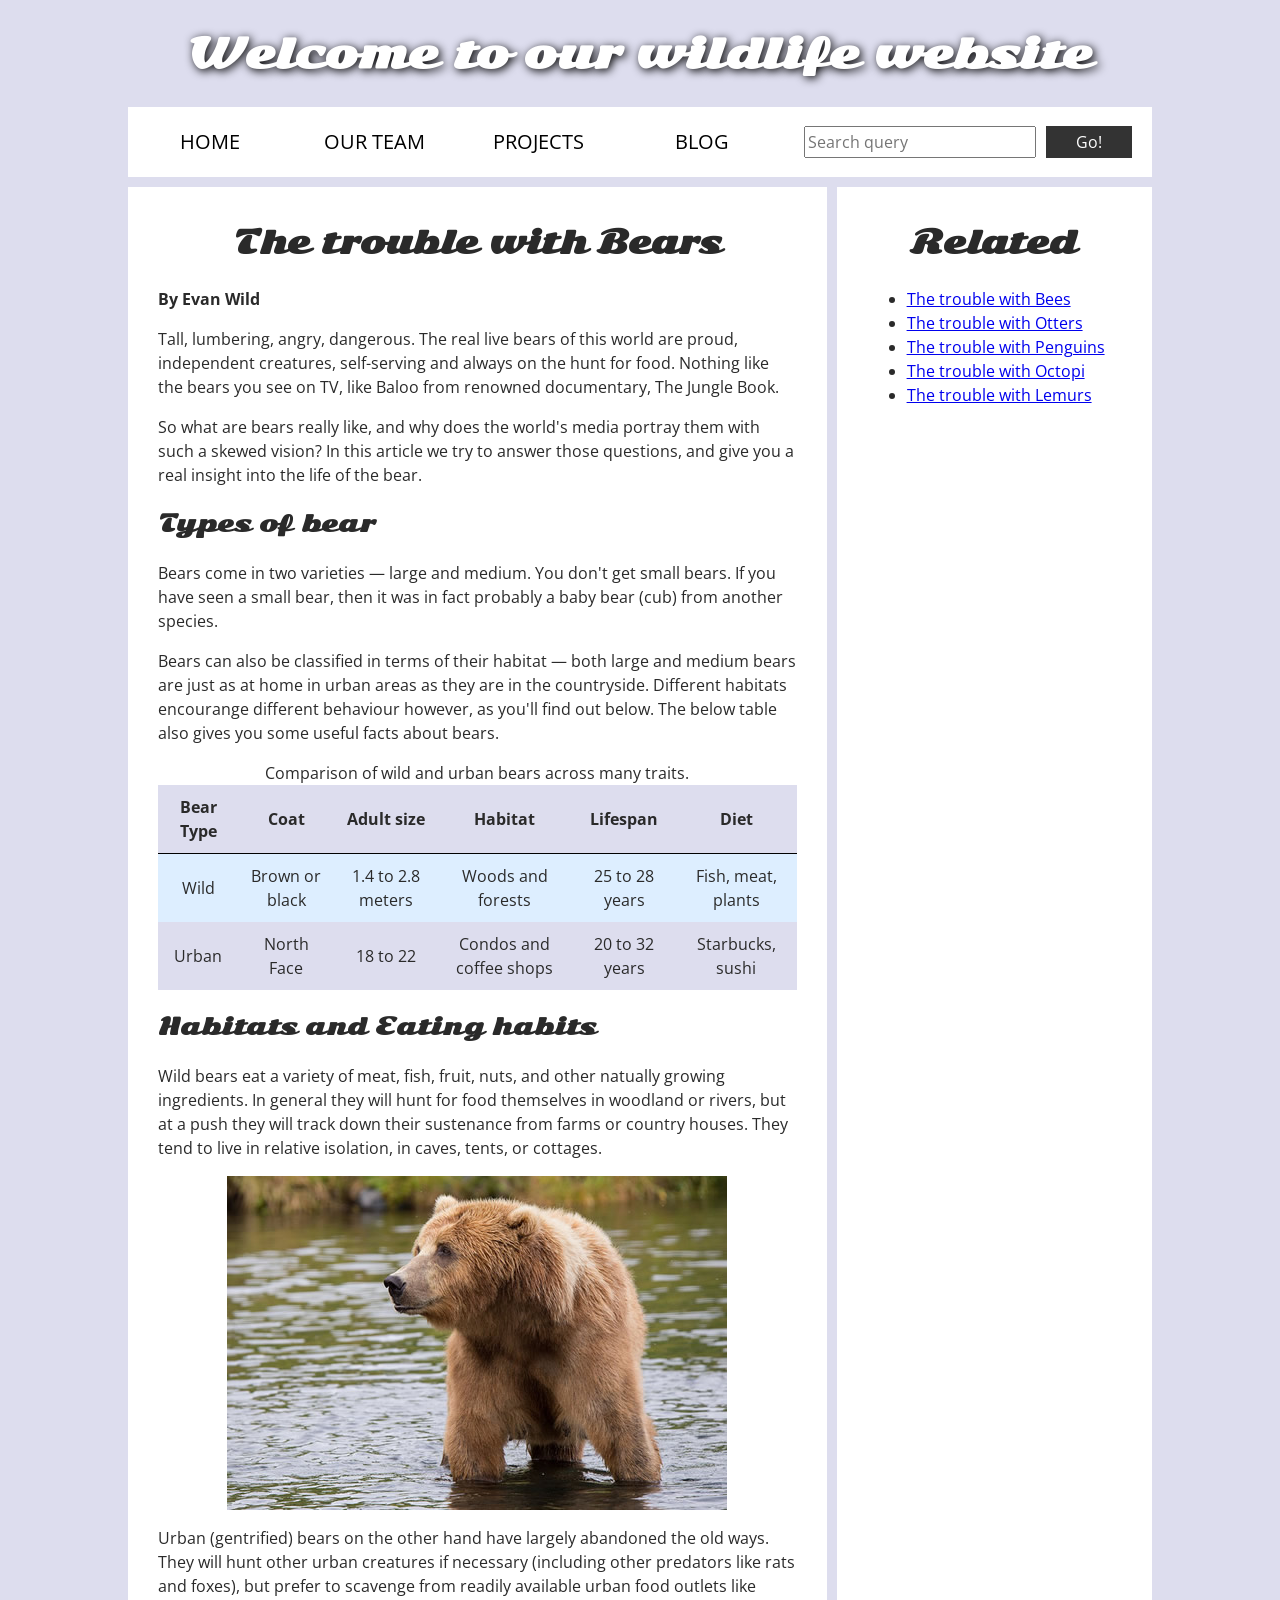
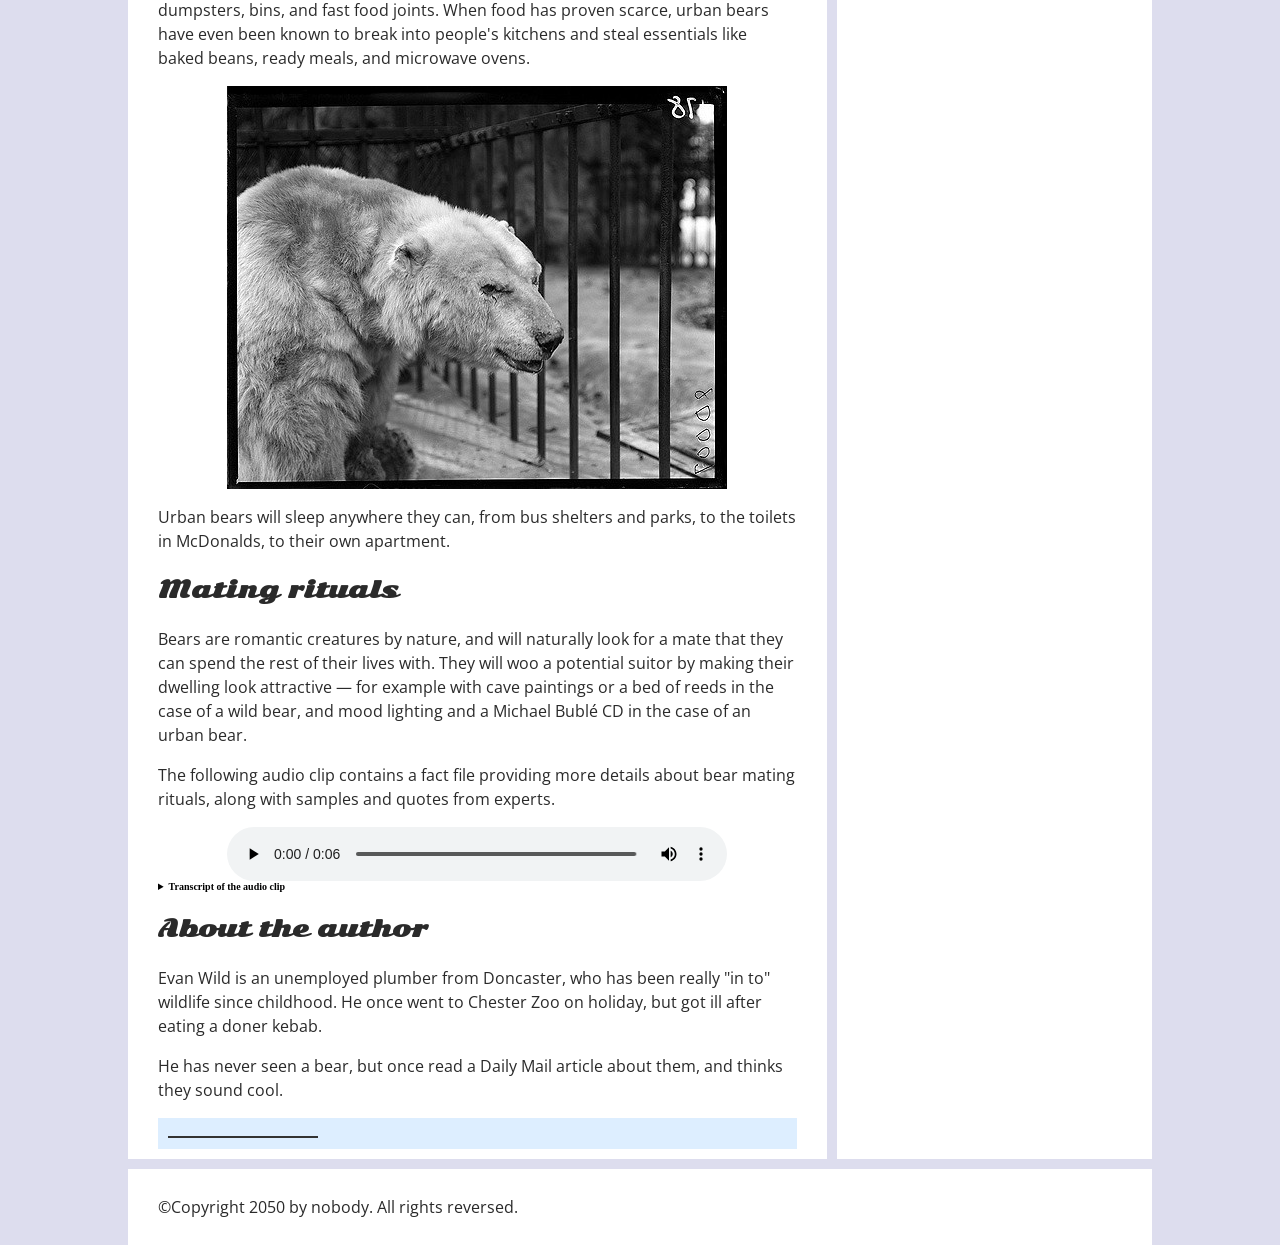
<file: lab5/index.html>
<!DOCTYPE html>
  <html lang="en">
    <head>
      <meta charset="utf-8">

      <!--
	      Name: Shiraz Khan
	      File: index.html
	      Date: April 11 2025
	      Description: Improving the accessibility of this website
	  -->
  
      <title>Accessibility assessment</title>
      <link href="https://fonts.googleapis.com/css?family=Open+Sans+Condensed:300%7CSonsie+One" rel="stylesheet" type="text/css">
      <link rel="stylesheet" href="style.css">
  
      <!-- the below three lines are a fix to get HTML5 semantic elements working in old versions of Internet Explorer-->
      <!--[if lt IE 9]>
        <script src="http://html5shiv.googlecode.com/svn/trunk/html5.js"></script>
      <![endif]-->
    </head>
  
    <body>
      <div class="header">
        <h1>Welcome to our wildlife website</h1>
      </div>
  
      <div class="nav">
        <ul>
          <li><a href="#">Home</a></li>
          <li><a href="#">Our team</a></li>
          <li><a href="#">Projects</a></li>
          <li><a href="#">Blog</a></li>
        </ul>
  
        <form class="search">
          <label for = "search" class = "sr-only"> Search the site</label>
          <label for="search" class="sr-only">Search the site</label>
          <input type="search" id="search" name="q" placeholder="Search query">        
          <input type="submit" value="Go!">
        </form>
      </div>
  
      <main>
        <article>
          <h2>The trouble with Bears</h2>
          
          <p><strong>By Evan Wild</strong></p>
          <p>Tall, lumbering, angry, dangerous. The real live bears of this world are proud, independent creatures, self-serving and always on the hunt for food. Nothing like the bears you see on TV, like Baloo from renowned documentary, The Jungle Book.</p>
          <p>So what are bears really like, and why does the world's media portray them with such a skewed vision? In this article we try to answer those questions, and give you a real insight into the life of the bear.</p>
          <h3>Types of bear</h3>
          <p>Bears come in two varieties — large and medium. You don't get small bears. If you have seen a small bear, then it was in fact probably a baby bear (cub) from another species.</p>
          <p>Bears can also be classified in terms of their habitat — both large and medium bears are just as at home in urban areas as they are in the countryside. Different habitats encourange different behaviour however, as you'll find out below. The below table also gives you some useful facts about bears.</p>
          <table>
            <caption>Comparison of wild and urban bears across many traits.</caption>
            <thead>
              <tr>
                <th scope="col">Bear Type</th>
                <th scope="col">Coat</th>
                <th scope="col">Adult size</th>
                <th scope="col">Habitat</th>
                <th scope="col">Lifespan</th>
                <th scope="col">Diet</th>
              </tr>
            </thead>
            
            <tbody>
              <tr>
                <td>Wild</td>
                <td>Brown or black</td>
                <td>1.4 to 2.8 meters</td>
                <td>Woods and forests</td>
                <td>25 to 28 years</td>
                <td>Fish, meat, plants</td>
              </tr>
              <tr>
                <td>Urban</td>
                <td>North Face</td>
                <td>18 to 22</td>
                <td>Condos and coffee shops</td>
                <td>20 to 32 years</td>
                <td>Starbucks, sushi</td>
              </tr>
            </tbody>
          </table>
  
          <h3>Habitats and Eating habits</h3>
  
          <p>Wild bears eat a variety of meat, fish, fruit, nuts, and other natually growing ingredients. In general they will hunt for food themselves in woodland or rivers, but at a push they will track down their sustenance from farms or country houses. They tend to live in relative isolation, in caves, tents, or cottages.</p>
  
          <img src="media/wild-bear.jpg" alt = "Bear in water">
      
          <p>Urban (gentrified) bears on the other hand have largely abandoned the old ways. They will hunt other urban creatures if necessary (including other predators like rats and foxes), but prefer to scavenge from readily available urban food outlets like dumpsters, bins, and fast food joints. When food has proven scarce, urban bears have even been known to break into people's kitchens and steal essentials like baked beans, ready meals, and microwave ovens.</p>
  
          <img src="media/urban-bear.jpg" alt = "black and white picture of bear">
  
          <p>Urban bears will sleep anywhere they can, from bus shelters and parks, to the toilets in McDonalds, to their own apartment.</p>
  
          <h3>Mating rituals</h3>
  
          <p>Bears are romantic creatures by nature, and will naturally look for a mate that they can spend the rest of their lives with. They will woo a potential suitor by making their dwelling look attractive — for example with cave paintings or a bed of reeds in the case of a wild bear, and mood lighting and a Michael Bublé CD in the case of an urban bear.</p>
  
          <p>The following audio clip contains a fact file providing more details about bear mating rituals, along with samples and quotes from experts.</p>
  
          <audio controls>
            <source src="media/bear.mp3" type="audio/mp3">
            <source src="media/bear.ogg" type="audio/ogg">
            <p>It looks like your browser doesn't support HTML5 audio players.</p>
            <a href="media/bear.mp3" download>Download the audio file</a>
          </audio>
          <details>
            <summary><strong>Transcript of the audio clip</strong></summary>
            <p>This isn't really an audio fact file about bears, but it is an audio file that you can transcribe.</p>
          </details>
          <aside>
  
            <h3>About the author</h3>
  
            <p>Evan Wild is an unemployed plumber from Doncaster, who has been really "in to" wildlife since childhood. He once went to Chester Zoo on holiday, but got ill after eating a doner kebab.</p>
  
            <p>He has never seen a bear, but once read a Daily Mail article about them, and thinks they sound cool.</p>
  
          </aside>
          <section class="comments">
            <button class="show-hide" aria-expanded="false" aria-controls="comment-wrapper">
            </button>
            <div class="comment-wrapper" id="comment-wrapper">
  
  
              <h2>Add comment</h2>
  
              <form class="comment-form">
                <div class="flex-pair">
                  <label for = "name">Your name:</label>
                  <input type="text" name="name" id="name" placeholder="Enter your name">
                </div>
                <div class="flex-pair">
                  <label for = "comment">comment:</label> 
                  <input type="text" name="comment" id="comment" placeholder="Enter your comment">
                </div>
                <div>
                  <input type="submit" value="Submit comment">
                </div>
              </form>
  
              <h2>Comments</h2>
  
              <ul class="comment-container">
  
                <li>
  
                  <p>Bob Fossil</p>
  
                  <p>Oh I am so glad you taught me all about the big brown angry guys in the woods. With their sniffing little noses and their bad attitudes, they can sure be a menace — I was thinking of putting them all in a truck and driving them outta here. I run a zoo, you know.</p>
  
                </li>
  
              </ul>
  
            </div>
          </section>
        </article>
  
        <div class="secondary">
          <h2>Related</h2>
  
          <ul>
            <li><a href="#">The trouble with Bees</a></li>
            <li><a href="#">The trouble with Otters</a></li>
            <li><a href="#">The trouble with Penguins</a></li>
            <li><a href="#">The trouble with Octopi</a></li>
            <li><a href="#">The trouble with Lemurs</a></li>
          </ul>
        </div>
      </main>
  
      <footer>
        <p>©Copyright 2050 by nobody. All rights reversed.</p>
      </footer>
  
      <script src="main.js"></script>
  
    </body>
  </html>
</file>
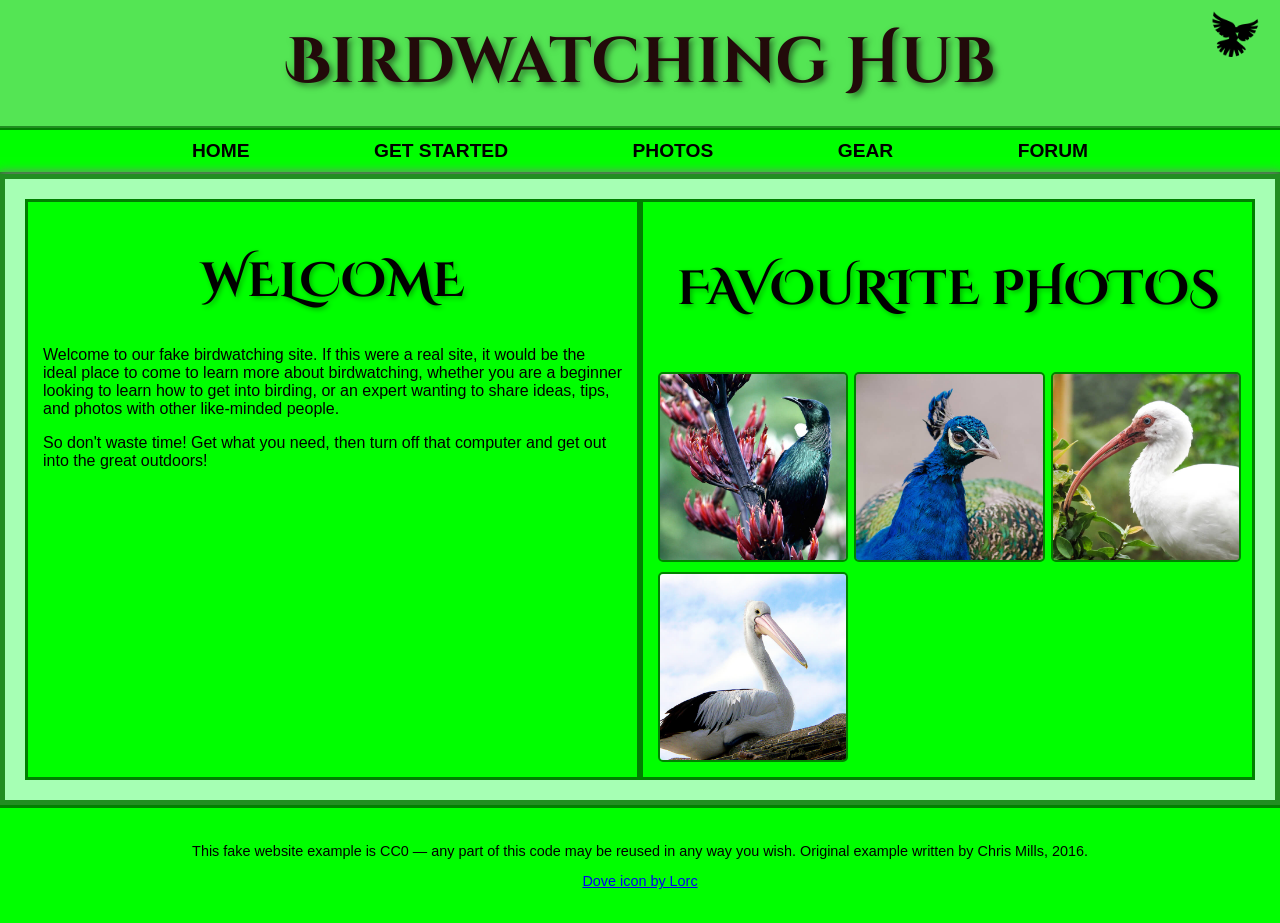
<file: lab1/part2/index.html>
<!DOCTYPE html>
<html lang="en">
<head>
    <meta charset="UTF-8">
    <meta name="viewport" content="width=device-width, initial-scale=1.0">
    <title>Birdwatching</title>
    <link rel="stylesheet" href="styles.css">
    <link href="https://fonts.googleapis.com/css2?family=Cinzel+Decorative:wght@400;700&display=swap" rel="stylesheet">
</head>
<body>
    <!-- Header -->
    <header>
        <h1>Birdwatching Hub</h1>   
        <img src="images/dove.png" alt="Bird Icon" class="bird-icon">
    </header>

    <!-- Navigation -->
    <nav>
        <ul>
            <li><a href="#home">HOME</a></li>
            <li><a href="#get-started">GET STARTED</a></li>
            <li><a href="#photos">PHOTOS</a></li>
            <li><a href="#gear">GEAR</a></li>
            <li><a href="#forum">FORUM</a></li>
        </ul>
    </nav>

    <!-- Main Container -->
    <div class="container">
        <!-- Welcome Section -->
        <div class="welcome-section" id="welcome">
            <h1>WELCOME</h1>
            <p>Welcome to our fake birdwatching site. If this were a real site, it would be the ideal place to come to learn more about birdwatching, whether you are a beginner looking to learn how to get into birding, or an expert wanting to share ideas, tips, and photos with other like-minded people.</p>
            <p>So don't waste time! Get what you need, then turn off that computer and get out into the great outdoors!</p>
        </div>

        <!-- Photos Section -->
        <div class="photos-section" id="photos">
            <h2>FAVOURITE PHOTOS</h2>
            <div class="photos">
                <img src="images/bird1.jpg" alt="Bird 1">
                <img src="images/bird2.jpg" alt="Bird 2">
                <img src="images/bird3.jpg" alt="Bird 3">
                <img src="images/bird4.jpg" alt="Bird 4">
            </div>
        </div>
    </div>

    <!-- Footer -->
    <footer>
        <p>This fake website example is CC0 — any part of this code may be reused in any way you wish. Original example written by Chris Mills, 2016.</p>
        <p><a href="https://www.example.com">Dove icon by Lorc</a></p>
    </footer>
</body>
</html>
</file>
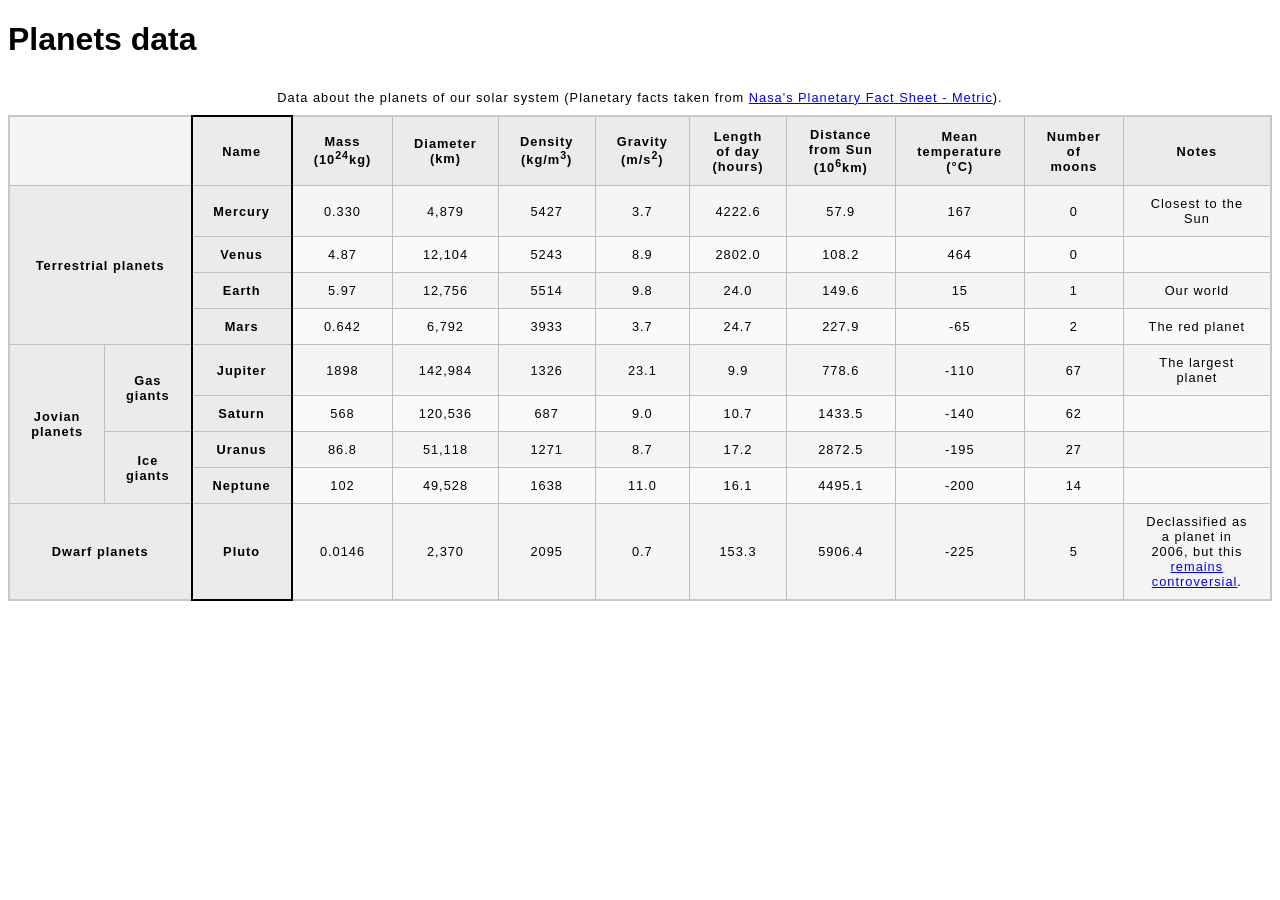
<file: lab2/part2/index.html>
<!DOCTYPE html>
<html lang="en-US">
  <head>
    <meta charset="utf-8">
    <!--
            Name: Shiraz Khan
            File: index.html
            Date: 06 February 2025
            Description: provide you with some data on the planets in our solar system. 
            job is to structure it into an accessible HTML table.

        -->
    <meta name="viewport" content="width=device-width">
    <title>Planets Data</title>
    <link href="table.css" rel="stylesheet" type="text/css">
  </head>
  <body>
    <h1>Planets data</h1>

    <table>
      <caption>Data about the planets of our solar system (Planetary facts taken from 
        <a href="https://nssdc.gsfc.nasa.gov/planetary/factsheet/">Nasa's Planetary Fact Sheet - Metric</a>).
      </caption>
      
      <colgroup>
        <col span="2">
        <col style="border: 2px solid black">
        <col span="9">
      </colgroup>

      <thead>
        <tr>
          <td colspan="2"></td>
          <th scope="col">Name</th>
          <th scope="col">Mass (10<sup>24</sup>kg)</th>
          <th scope="col">Diameter (km)</th>
          <th scope="col">Density (kg/m<sup>3</sup>)</th>
          <th scope="col">Gravity (m/s<sup>2</sup>)</th>
          <th scope="col">Length of day (hours)</th>
          <th scope="col">Distance from Sun (10<sup>6</sup>km)</th>
          <th scope="col">Mean temperature (°C)</th>
          <th scope="col">Number of moons</th>
          <th scope="col">Notes</th>
        </tr>
      </thead>

      <tbody>
        <tr>
          <th rowspan="4" colspan="2" scope="rowgroup">Terrestrial planets</th>
          <th scope="row">Mercury</th>
          <td>0.330</td>
          <td>4,879</td>
          <td>5427</td>
          <td>3.7</td>
          <td>4222.6</td>
          <td>57.9</td>
          <td>167</td>
          <td>0</td>
          <td>Closest to the Sun</td>
        </tr>
        <tr>
          <th scope="row">Venus</th>
          <td>4.87</td>
          <td>12,104</td>
          <td>5243</td>
          <td>8.9</td>
          <td>2802.0</td>
          <td>108.2</td>
          <td>464</td>
          <td>0</td>
          <td></td>
        </tr>
        <tr>
          <th scope="row">Earth</th>
          <td>5.97</td>
          <td>12,756</td>
          <td>5514</td>
          <td>9.8</td>
          <td>24.0</td>
          <td>149.6</td>
          <td>15</td>
          <td>1</td>
          <td>Our world</td>
        </tr>
        <tr>
          <th scope="row">Mars</th>
          <td>0.642</td>
          <td>6,792</td>
          <td>3933</td>
          <td>3.7</td>
          <td>24.7</td>
          <td>227.9</td>
          <td>-65</td>
          <td>2</td>
          <td>The red planet</td>
        </tr>
        <tr>
          <th rowspan="4" scope="rowgroup">Jovian planets</th>
          <th rowspan="2" scope="rowgroup">Gas giants</th>
          <th scope="row">Jupiter</th>
          <td>1898</td>
          <td>142,984</td>
          <td>1326</td>
          <td>23.1</td>
          <td>9.9</td>
          <td>778.6</td>
          <td>-110</td>
          <td>67</td>
          <td>The largest planet</td>
        </tr>
        <tr>
          <th scope="row">Saturn</th>
          <td>568</td>
          <td>120,536</td>
          <td>687</td>
          <td>9.0</td>
          <td>10.7</td>
          <td>1433.5</td>
          <td>-140</td>
          <td>62</td>
          <td></td>
        </tr>
        <tr>
          <th rowspan="2" scope="rowgroup">Ice giants</th>
          <th scope="row">Uranus</th>
          <td>86.8</td>
          <td>51,118</td>
          <td>1271</td>
          <td>8.7</td>
          <td>17.2</td>
          <td>2872.5</td>
          <td>-195</td>
          <td>27</td>
          <td></td>
        </tr>
        <tr>
          <th scope="row">Neptune</th>
          <td>102</td>
          <td>49,528</td>
          <td>1638</td>
          <td>11.0</td>
          <td>16.1</td>
          <td>4495.1</td>
          <td>-200</td>
          <td>14</td>
          <td></td>
        </tr>
        <tr>
          <th colspan="2" scope="row">Dwarf planets</th>
          <th scope="row">Pluto</th>
          <td>0.0146</td>
          <td>2,370</td>
          <td>2095</td>
          <td>0.7</td>
          <td>153.3</td>
          <td>5906.4</td>
          <td>-225</td>
          <td>5</td>
          <td>Declassified as a planet in 2006, but this <a href="https://www.usatoday.com/story/tech/2014/10/02/pluto-planet-solar-system/16578959/">remains controversial</a>.</td>
        </tr>
      </tbody>
    </table>

  </body>
</html>
</file>
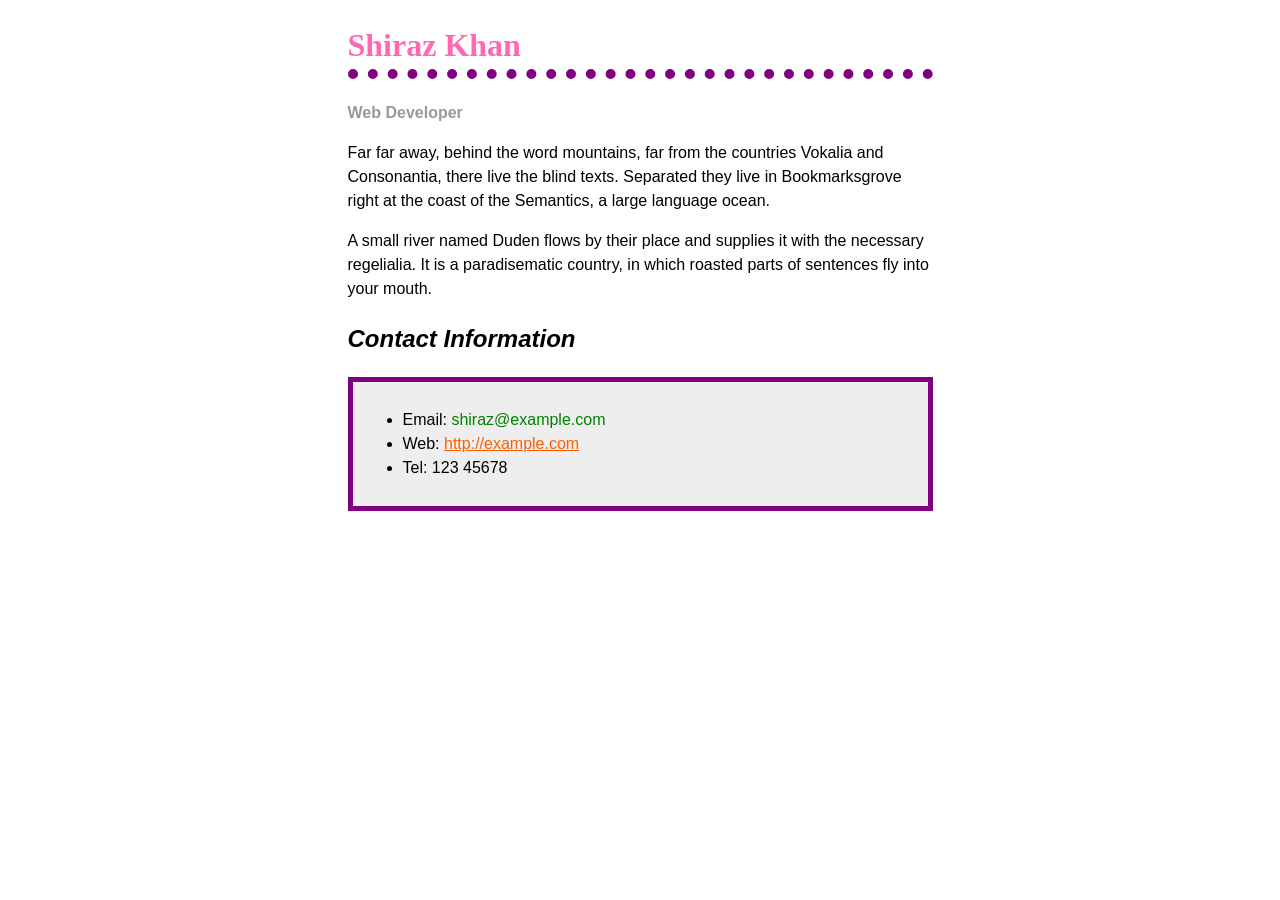
<file: lab3/part1/index.html>
<!DOCTYPE html>
<html lang="en">
<head>
    <meta charset="UTF-8">
    <!--

         Name: Shiraz Khan

         File: index.html

         Date: 20 February 2025

         Description: Style a simple bio page, testing you on some of the skills you learned in the 
         last couple of lessons

    -->
    <title>Shiraz Khan - Web Developer</title>
    <link rel="stylesheet" type="text/css" href="styles.css">

</head>
<body>

    <h1>Shiraz Khan</h1>
    <div class="job-title">Web Developer</div>

    <p>
        Far far away, behind the word mountains, far from the countries Vokalia and
        Consonantia, there live the blind texts. Separated they live in Bookmarksgrove
        right at the coast of the Semantics, a large language ocean.
    </p>

    <p>
        A small river named Duden flows by their place and supplies it with the
        necessary regelialia. It is a paradisematic country, in which roasted parts of
        sentences fly into your mouth.
    </p>

    <h2><i>Contact Information</i></h2>
    <div class="contact-info">
    <ul>
        <li>Email: <a href="mailto:shiraz@example.com">shiraz@example.com</a></li>
        <li>Web: <a href="http://example.com">http://example.com</a></li>
        <li>Tel: 123 45678</li>
    </ul>
    </div>

</body>
</html>
</file>
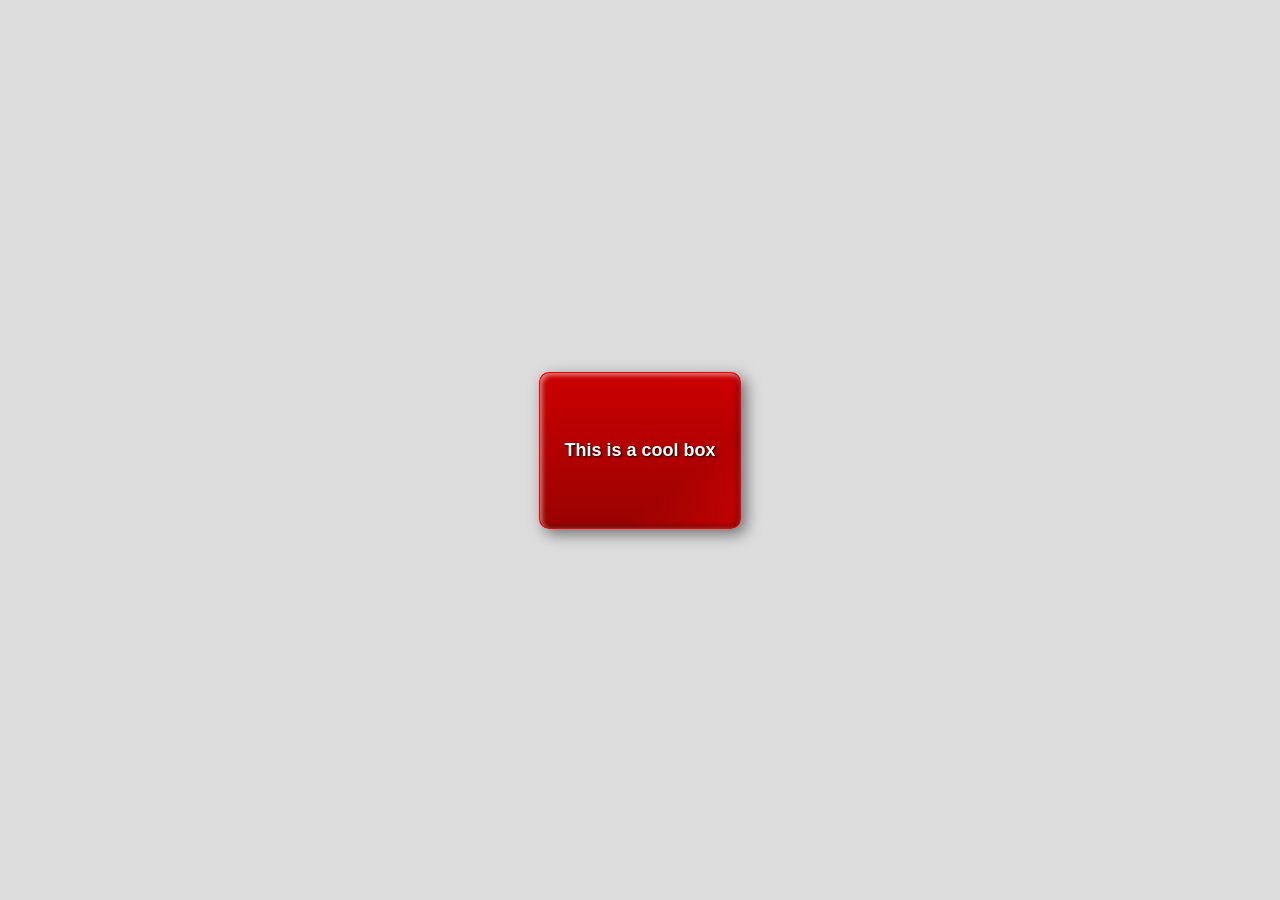
<file: lab3/part2/index.html>
<!DOCTYPE html>
<html lang="en">
<head>
    <meta charset="UTF-8">
    <!--

         Name: Shiraz Khan

         File: index.html

         Date: 20 February 2025

         Description: Creating cool-looking boxes by trying to create an eye-catching box.

    -->
    <meta name="viewport" content="width=device-width, initial-scale=1.0">
    <title>Cool Box</title>
    <link rel="stylesheet" type="text/css" href="styles.css">

</head>
<body>
    <div class="cool-box">This is a cool box</div>
</body>
</html>
</file>
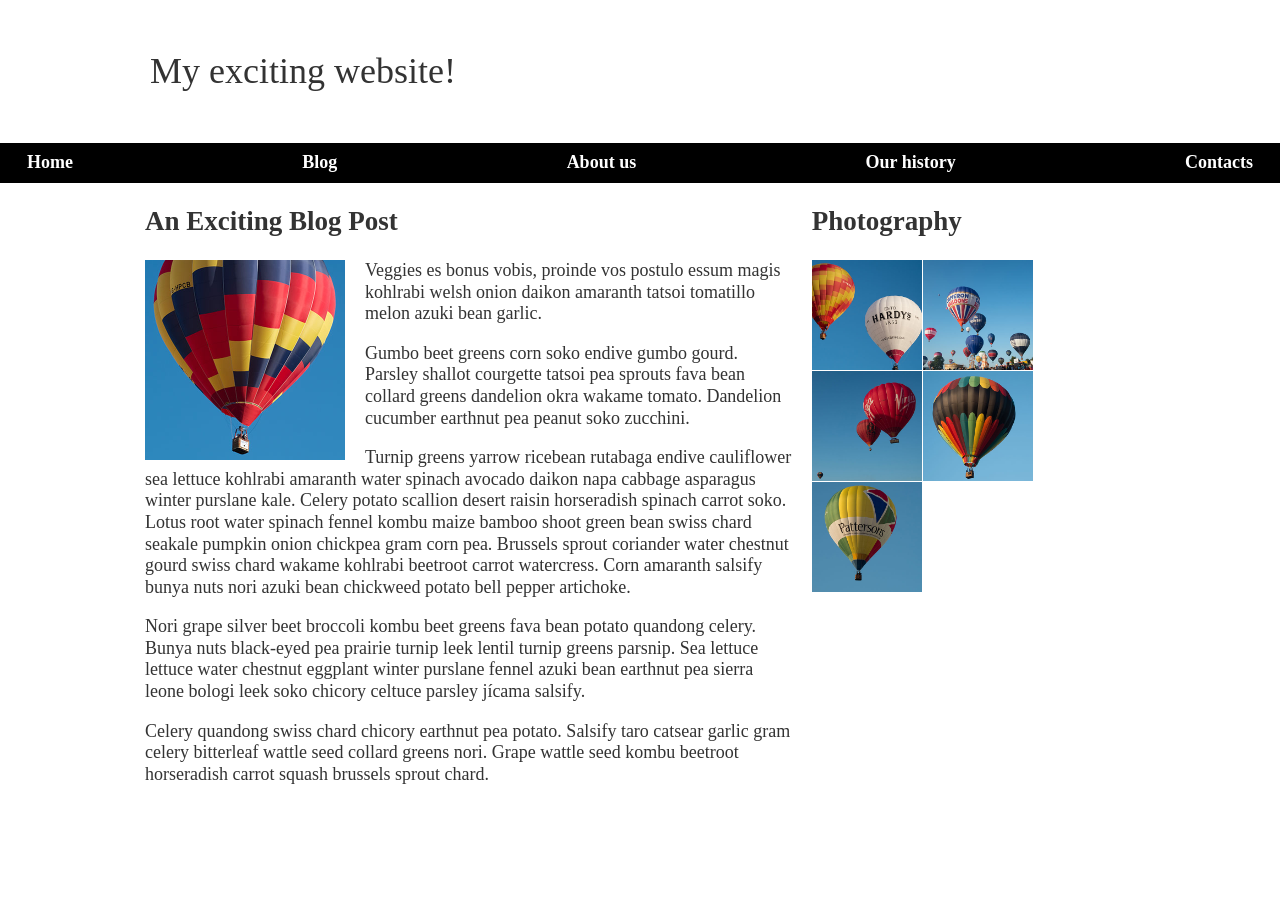
<file: lab3/part4/index.html>
<!DOCTYPE html>
<html lang="en-US">
  <head>
    <meta charset="utf-8">
    <!--

         Name: Shiraz Khan

         File: index.html

         Date: 20 February 2025

         Description: Developing a simple webpage layout using a variety of techniques.

    -->
    <meta name="viewport" content="width=device-width, initial-scale=1">
    <title>Layout Task</title>
    <link href="styles.css" rel="stylesheet" type="text/css">
  </head>

<body>

  <div class="logo">
    My exciting website!
  </div>

  <nav>
    <ul>
      <li>
        <a href="">Home</a>
      </li>
      <li>
        <a href="">Blog</a>
      </li>
      <li>
        <a href="">About us</a>
      </li>
      <li>
        <a href="">Our history</a>
      </li>
      <li>
        <a href="">Contacts</a>
      </li>
    </ul>
  </nav>

  <main class="grid">
    <article>
    <div class="content-container">
      <h1>
        An Exciting Blog Post
      </h1>
      <img src="images/balloon-sq6.jpg" alt="placeholder" class="feature">
      <p>Veggies es bonus vobis, proinde vos postulo essum magis kohlrabi welsh onion daikon amaranth tatsoi tomatillo melon
        azuki bean garlic.</p>

      <p>Gumbo beet greens corn soko endive gumbo gourd. Parsley shallot courgette tatsoi pea sprouts fava bean collard greens
        dandelion okra wakame tomato. Dandelion cucumber earthnut pea peanut soko zucchini.</p>

      <p>Turnip greens yarrow ricebean rutabaga endive cauliflower sea lettuce kohlrabi amaranth water spinach avocado daikon
        napa cabbage asparagus winter purslane kale. Celery potato scallion desert raisin horseradish spinach carrot soko.
        Lotus root water spinach fennel kombu maize bamboo shoot green bean swiss chard seakale pumpkin onion chickpea gram
        corn pea. Brussels sprout coriander water chestnut gourd swiss chard wakame kohlrabi beetroot carrot watercress.
        Corn amaranth salsify bunya nuts nori azuki bean chickweed potato bell pepper artichoke.</p>

      <p>Nori grape silver beet broccoli kombu beet greens fava bean potato quandong celery. Bunya nuts black-eyed pea prairie
        turnip leek lentil turnip greens parsnip. Sea lettuce lettuce water chestnut eggplant winter purslane fennel azuki
        bean earthnut pea sierra leone bologi leek soko chicory celtuce parsley jícama salsify.</p>

      <p>Celery quandong swiss chard chicory earthnut pea potato. Salsify taro catsear garlic gram celery bitterleaf wattle
        seed collard greens nori. Grape wattle seed kombu beetroot horseradish carrot squash brussels sprout chard.</p>
    </div>
    </article>

    <aside>
    <div class="photos-section">
      <h2>
        Photography
      </h2>
      <ul class="photos">
        <li>
          <img src="images/balloon-sq1.jpg" alt="placeholder">
        </li>
        <li>
          <img src="images/balloon-sq2.jpg" alt="placeholder">
        </li>
        <li>
          <img src="images/balloon-sq3.jpg" alt="placeholder">
        </li>
        <li>
          <img src="images/balloon-sq4.jpg" alt="placeholder">
        </li>
        <li>
          <img src="images/balloon-sq5.jpg" alt="placeholder">
        </li>
      </ul>
    </div>

    </aside>
  </main>

</body>

</html>
</file>
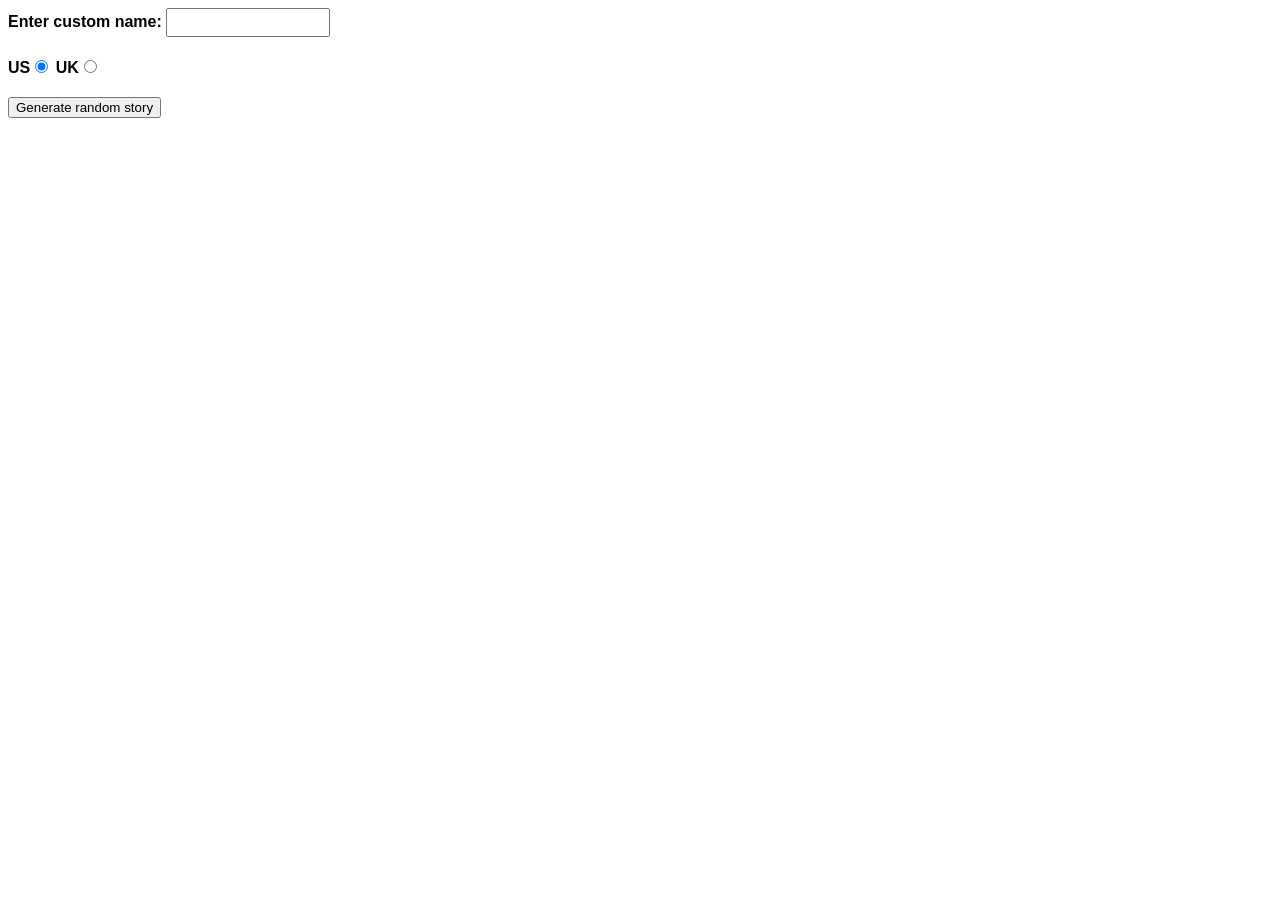
<file: lab4/Part1/index.html>
<!DOCTYPE html>
<html lang="en-US">
  <head>
    <meta charset="utf-8" />

    <!--

         Name: Shiraz Khan

         File: index.html

         Date: 20 February 2025

         Description: Program will generate a random story with a click

    -->

    <meta name="viewport" content="width=device-width" />

    <title>Silly story generator</title>

    <style>
      body {
        font-family: helvetica, sans-serif;
        width: 350px;
      }

      label {
        font-weight: bold;
      }

      div {
        padding-bottom: 20px;
      }

      input[type="text"] {
        padding: 5px;
        width: 150px;
      }

      p {
        background: #ffc125;
        color: #5e2612;
        padding: 10px;
        visibility: hidden;
      }
    </style>
  </head>

  <body>
    <div>
      <label for="customname">Enter custom name:</label>
      <input id="customname" type="text" placeholder="" />
    </div>
    <div>
      <label for="us">US</label
      ><input id="us" type="radio" name="ukus" value="us" checked />
      <label for="uk">UK</label
      ><input id="uk" type="radio" name="ukus" value="uk" />
    </div>
    <div>
      <button class="randomize">Generate random story</button>
    </div>
    <!-- Thanks a lot to Willy Aguirre for his help with the code for this assessment -->
    <p class="story"></p>
    <script src="main.js"></script>

  </body>
</html>
</file>
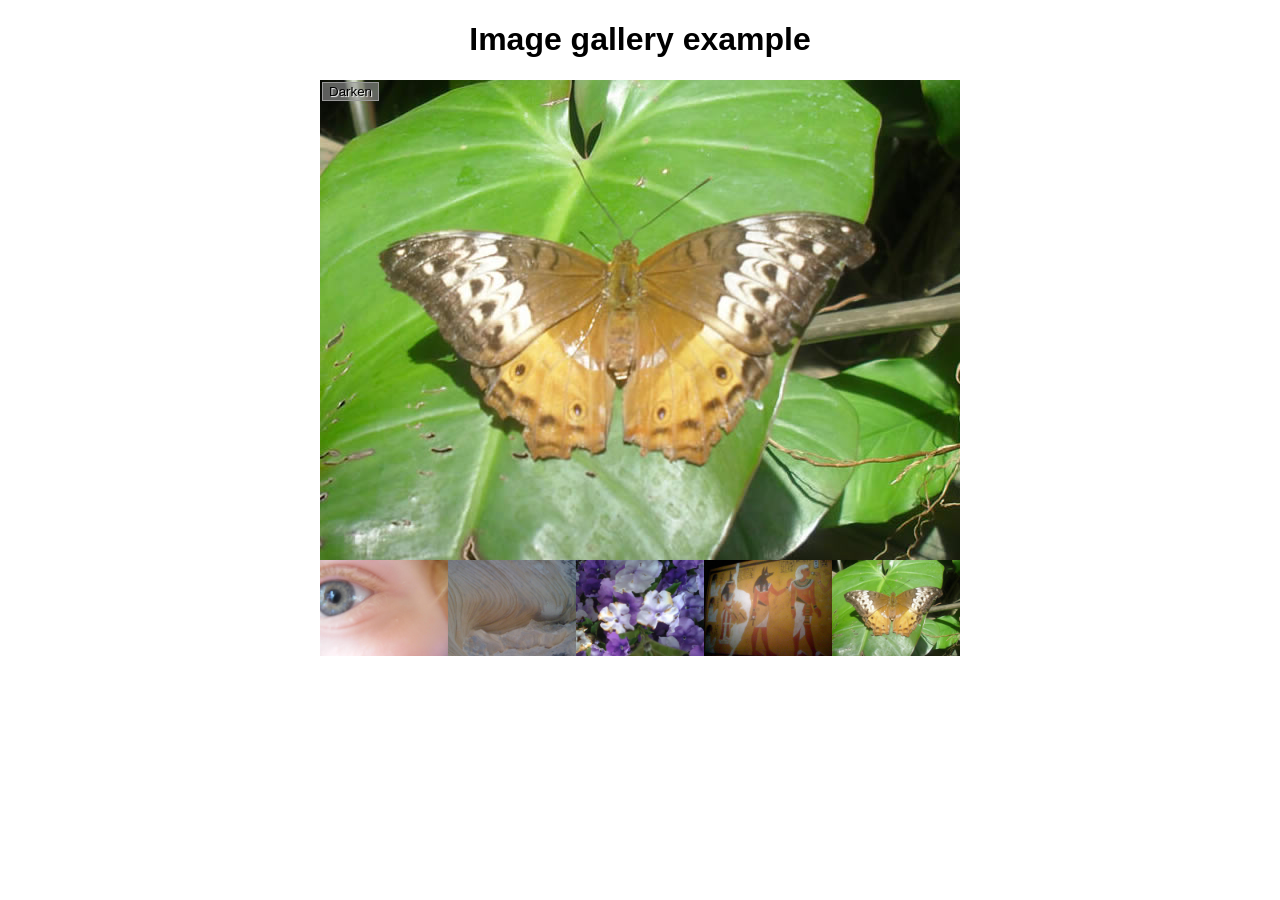
<file: lab4/Part2/index.html>
<!DOCTYPE html>
<html lang="en-us">
  <head>
    <meta charset="utf-8">

        <!--

         Name: Shiraz Khan

         File: index.html

         Date: 20 February 2025

         Description: Program will create a javascript powered image gallery

    -->

    <meta name="viewport" content="width=device-width">
    <title>Image gallery</title>

    <link rel="stylesheet" href="style.css">
    
  </head>

  <body>
    <h1>Image gallery example</h1>

    <div class="full-img">
      <img class="displayed-img" src="images/pic5.jpg" alt="Moth of leaf">
      <div class="overlay"></div>
      <button class="dark">Darken</button>
    </div>

    <div class="thumb-bar">


    </div>
    <script src="main.js"></script>
  </body>
</html>
</file>
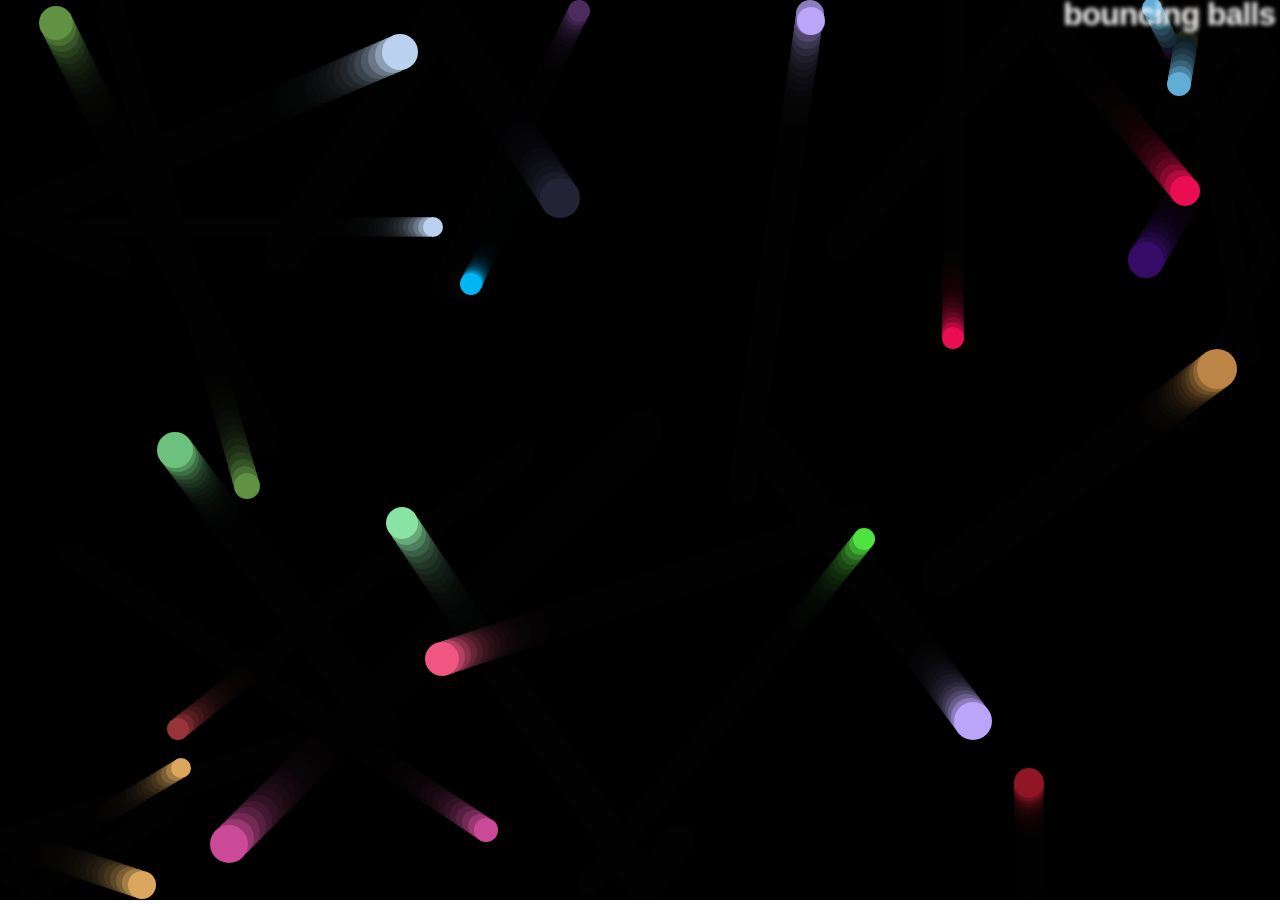
<file: lab4/Part3/index.html>
<!DOCTYPE html>
<html lang="en-US">
  <head>
    <meta charset="utf-8">
    
    <!--

         Name: Shiraz Khan

         File: index.html

         Date: 20 February 2025

         Description: Program will generate a random story with a click

    -->

    <meta name="viewport" content="width=device-width">
    <title>Bouncing balls</title>
    <link rel="stylesheet" href="style.css">
  </head>

  <body>
    <h1>bouncing balls</h1>
    <canvas></canvas>

    <script src="main.js"></script>
  </body>
</html>
</file>
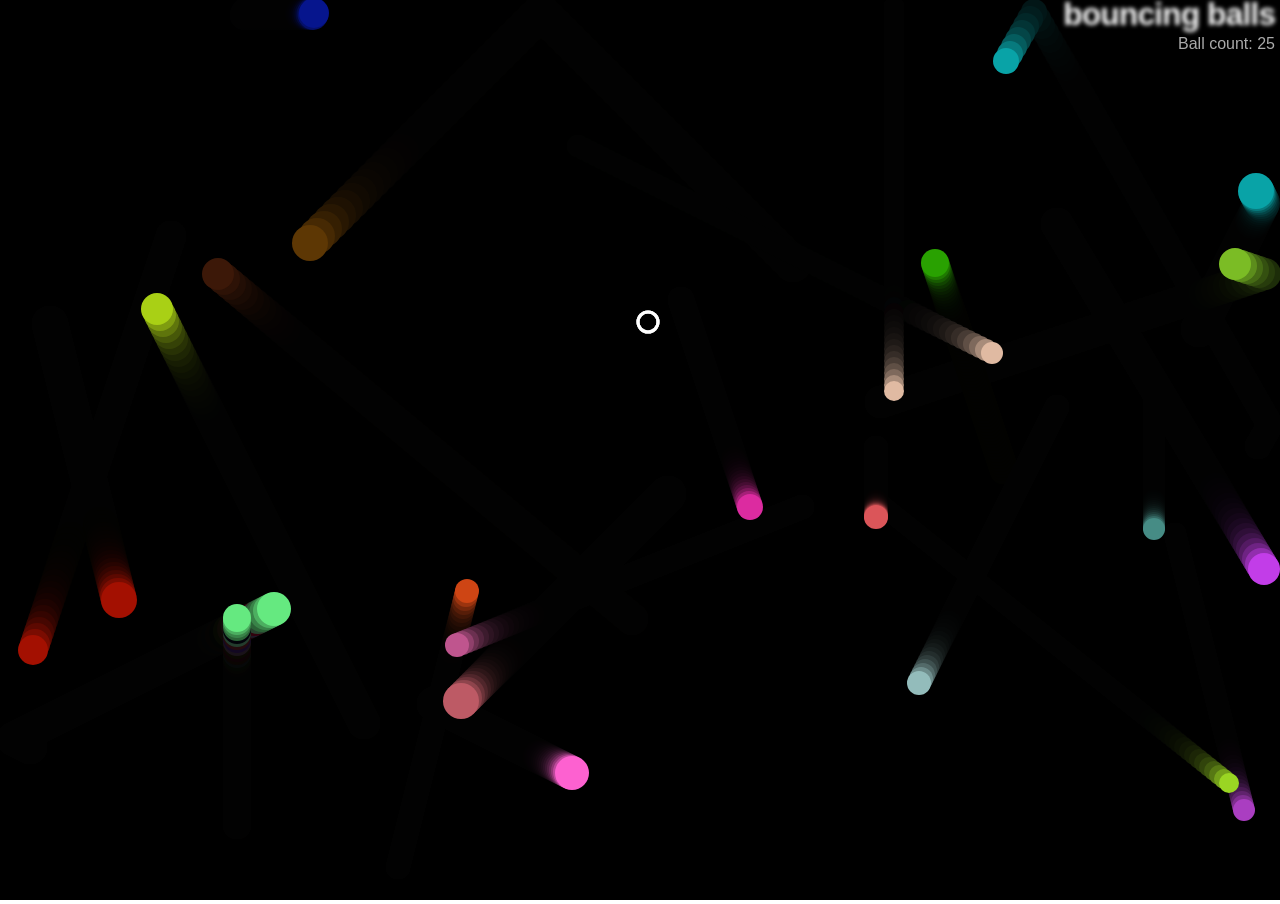
<file: lab4/Part4/index.html>
<!DOCTYPE html>
<html lang="en-US">
  <head>
    <meta charset="utf-8">

        <!--

         Name: Shiraz Khan

         File: index.html

         Date: 20 February 2025

         Description: Program will create a ball detector and ball count

    -->

    <meta name="viewport" content="width=device-width">
    <title>Bouncing balls</title>
    <link rel="stylesheet" href="style.css">
  </head>

  <body>
    <h1>bouncing balls</h1>
    <p>Ball Count: </p>
    <canvas></canvas>

    <script src="main.js"></script>
  </body>
</html>
</file>
<file: lab5/style.css>
html, body {
  margin: 0;
  padding: 0;
}

html {
  font-size: 10px;
  background-color: #dde;
}

body {
  width: 80%;
  min-width: 1024px;
  margin: 0 auto;
}

/* || typography */

h1,h2,h3{
  font-family: 'Sonsie One', cursive;
  color: #2a2a2a;
}

p, input, li, table, label {
  font-family: 'Open Sans Condensed', sans-serif;
  color: #2a2a2a;
}

h1 {
  font-size: 4rem;
  text-align: center;
  color: white;
  text-shadow: 2px 2px 10px black;
}

h2{
  font-size: 3rem;
  text-align: center;
}

h3 {
  font-size: 2.2rem;
}

p, li, table {
  font-size: 1.6rem;
  line-height: 1.5;
}

/* || header layout */

div[class="nav"], article, footer, .secondary {
  background-color: rgb(255, 255, 255);
}

article, footer, .secondary {
  padding: 10px 30px;
}

article {
  margin-right: 10px;
}

div[class="nav"] {
  height: 50px;
  background-color: ff80ff;
  display: flex;
  padding: 1% 0;
  margin-bottom: 10px;
}

div[class="nav"] ul {
  padding: 0;
  list-style-type: none;
  flex: 2;
  display: flex;
}

div[class="nav"] li {
  display: inline;
  text-align: center;
  flex: 1;
}

div[class="nav"] a {
  display: inline-block;
  font-size: 2rem;
  text-transform: uppercase;
  text-decoration: none;
  color: black;
}

div[class="nav"] .search {
  flex: 1;
  display: flex;
  align-items: center;
  height: 100%;
  padding: 0 2em;
}

.search input {
  font-size: 1.6rem;
  height: 32px;
}

.search input[type="search"] {
  flex: 3;
}

.search input[type="submit"] {
  flex: 1;
  margin-left: 1rem;
  background: #333;
  border: 0;
  color: white;
}

/* || main layout */

main {
  display: flex;
}

article {
  flex: 5;
}

.secondary {
  flex: 2;
}

footer {
  margin-top: 10px;
}

/* Table styling */

table {
  width: 100%;
  background-color: #dde;
  border-collapse: collapse;
}

th, td {
  padding: 10px;
}

td {
  text-align: center;
}

th[scope="col"] {
  border-bottom: 1px solid black;
}

tbody tr:nth-child(odd) {
  background-color: #def;
}

/* styling content images and audio */

img, audio {
  display: block;
  margin: 0 auto;
}

audio {
  width: 500px;
}

/* Comments styling */

.comments {
  background-color: #def;
  padding: 10px;
}

.show-hide {
  cursor: pointer;
}

.comments font[size="6"] {
  font-size: 2rem;
}

.comments font[size="6"]:nth-of-type(2) {
  margin-bottom: 0;
}

.comment-form {
  margin-bottom: 3rem;
}

.comment-form .flex-pair {
  display: flex;
  padding: 0 3rem 1rem;
}

.comment-form label {
  align-self: center;
  flex: 2;
  text-align: right;
}

.comment-form input {
  margin-left: 1rem;
  flex: 6;
}

.show-hide {
  text-align: center;
  width: 150px;
}

.comment-form input, .comment-form label, .show-hide {
  font-size: 1.6rem;
  line-height: 32px;
}

.comment-form input[type="submit"], .show-hide {
  background: #333;
  border: 0;
  color: white;
}

.comment-form input[type="submit"] {
  width: 30%;
  display: block;
  margin: 0 auto;
}

.comment-container {
  margin-top: 0;
}

.comment-container li {
  list-style-type: none;
  display: flex;
}

.comment-container li p:nth-child(1) {
  flex: 1;
  font-weight: bold;
}

.comment-container li p:nth-child(2) {
  flex: 5;
}

.sr-only {
  position: absolute;
  width: 1px;
  height: 1px;
  padding: 0;
  margin: -1px;
  overflow: hidden;
  clip: rect(0, 0, 0, 0);
  white-space: nowrap;
  border: 0;
}
</file>
<file: lab1/part2/styles.css>
body {
    font-family: Arial, sans-serif;
    margin: 0;
    background-color: #00ff00;
    display: flex;
    flex-direction: column;
    min-height: 100vh;
}

/* Header Styles */
header {
    background-color: #54e554;
    position: relative;
    padding: 20px 0;
    text-align: center;
    border-bottom: 2px solid #218e21;
}

header h1 {
    font-family: 'Cinzel Decorative', serif; /* Gothic-style font */
    font-size: 4rem; /* Larger title */
    color: #220a0a; /* Darker shade for emphasis */
    text-shadow: 3px 3px 6px rgba(0, 0, 0, 0.5); /* More shadow for title */
    margin: 0;
}

.bird-icon {
    height: 50px;
    position: absolute;
    top: 10px;
    right: 20px;
}

/* Navigation Styles */
nav {
    display: flex;
    justify-content: space-around;
    align-items: center;
    background-color: #00ff00;
    padding: 10px 0;
    border-top: 2px solid #008000;
    border-bottom: 2px solid #008000;
}

nav ul {
    list-style: none;
    padding: 0;
    margin: 0;
    display: flex;
    width: 70%;
    justify-content: space-between;
}

nav ul li a {
    text-decoration: none;
    color: #000;
    font-size: 1.2rem;
    font-weight: bold;
}

/* General Heading Styles */
h1, h2 {
    font-family: 'Cinzel Decorative', serif; /* Gothic-style font */
    color: #000000; /* Black text */
    text-align: center;
    font-size: 3rem; /* Same size for both Welcome and Favourite Photos */
    text-shadow: 2px 2px 5px rgba(0, 0, 0, 0.3); /* Subtle shadow */
}

/* Main Container */
.container {
    flex: 1; /* Fills the available space */
    display: flex;
    justify-content: space-between;
    padding: 20px;
    border: 5px solid #218e21;
    background-color: #a6ffb4;
    box-shadow: 0px 0px 10px 2px gray;
}

/* Welcome Section */
.welcome-section {
    width: 48%;
    background-color: #00ff00;
    padding: 15px;
    border: 3px solid #008000;
}

/* Photos Section */
.photos-section {
    width: 48%; /* Matches the width of the welcome section */
    padding: 15px;
    border: 3px solid #008000;
    background-color: #00ff00;
    display: flex; /* Flexbox for better alignment */
    flex-direction: column; /* Align items in a column */
    align-items: center; /* Center content */
    gap: 10px; /* Add spacing between the grid and header */
}

/* Photo Grid */
.photos {
    display: grid; /* Use a grid layout for the images */
    grid-template-columns: repeat(auto-fit, minmax(150px, 1fr)); /* Dynamic grid */
    gap: 10px; /* Space between images */
    width: 100%; /* Ensure it spans the section */
}

.photos img {
    width: 100%; /* Scale images to fit grid cells */
    height: auto; /* Maintain aspect ratio */
    border: 2px solid #008000;
    border-radius: 5px; /* Optional: Add rounded corners */
}

/* Footer Section */
footer {
    background-color: #00ff00;
    padding: 20px;
    text-align: center;
    border-top: 3px solid #008000;
    font-size: 0.9rem;
}
</file>
<file: lab2/part2/table.css>
html {
  font-family: sans-serif;
}

table {
  border-collapse: collapse;
  border: 2px solid rgb(200,200,200);
  letter-spacing: 1px;
  font-size: 0.8rem;
}

td, th {
  border: 1px solid rgb(190,190,190);
  padding: 10px 20px;
}

th {
  background-color: rgb(235,235,235);
}

td {
  text-align: center;
}

tr:nth-child(even) td {
  background-color: rgb(250,250,250);
}

tr:nth-child(odd) td {
  background-color: rgb(245,245,245);
}

caption {
  padding: 10px;
}
</file>
<file: lab3/part1/styles.css>
body {
    font-family: Arial, Helvetica, sans-serif;
    max-width: 65vh;
    align-items: center;
    margin: auto;
    line-height: 1.5;
  }
  
  h1 {
    color: hotpink;
    font-size: 2em;
    font-family: Georgia, "Times New Roman", Times, serif;
    border-bottom: 10px dotted purple;
  }
  
  h2 {
    font-size: 1.5em;
    font-style: italic;
  }
  
  .job-title {
    color: #999999;
    font-weight: bold;
  }

  .contact-info {
    border: 5px solid purple;
    padding: 10px;  
    background-color: #eeeeee;
}
a[href^="mailto:"] {
  color: green;
  text-decoration: none;
}


a[href^="mailto:"]:hover {
  color: darkgreen;
  text-decoration: underline;
}


a[href^="http"] {
  color: rgb(255, 94, 0);
}
</file>
<file: lab3/part2/styles.css>
body {
    display: flex;
    justify-content: center;
    align-items: center;
    height: 100vh;
    background-color: #ddd;
    margin: 0;
}

.cool-box {
    width: 200px; 
    height: 155px; 
    display: flex;
    align-items: center; 
    justify-content: center; 
    font-size: 1.125rem; 
    font-family: Arial, sans-serif;
    font-weight: bold;
    color: white; 
    text-shadow: 1px 1px 2px black; 
    border-radius: 10px; 
    border: 1px solid rgba(255, 0, 0, 0.8); 
    background: 
        linear-gradient(
            to top left, 
            rgba(0, 0, 0, 0) 0%, 
            rgba(0, 0, 0, 0.2) 30%, 
            rgba(0, 0, 0, 0.2) 100%
        ), 
        linear-gradient(to bottom, #ff0000, #c00202);

    box-shadow: 
        5px 5px 15px rgba(0, 0, 0, 0.5), 
        inset 2px 2px 5px rgba(255, 255, 255, 0.548), 
        inset -2px -2px 5px rgba(0, 0, 0, 0.3); 
}
</file>
<file: lab3/part4/styles.css>
body {  
    background-color: #fff;
    color: #333;
    margin: 0;
    font-size: 18px;
    line-height: 1.2; 
  }

  img {
      max-width: 100%;
      display: block;
  }
  
  .logo {
    font-size: 200%;
    padding: 50px 20px;
    margin: 0 auto;
    max-width: 980px;
  }
  
  .grid {
    margin: 0 auto;
    padding: 0 20px;
    max-width: 980px;
  }
  
  nav {
    background-color: #000;
    padding: .5em;
  }
  
  nav ul {
    margin: 0;
    padding: 0;
    list-style: none;
    display: flex;
    width: 100%;
    justify-content: space-between;
  }
  
  nav a {
    color: #fff;
    text-decoration: none;
    padding: .5em 1em;
    font-weight: bold;

  }
  
  .photos {
    list-style: none;
    margin: 0;
    padding: 0;
  }

  .feature {
    float: left;
    margin-right: 20px; 
    width: 200px;
    height: auto;
  }

  .photography-section {
    display: flex;
    flex-direction: column;
    align-items: center; 
}

.photo-grid {
    display: flex;
    flex-direction: column; 
    gap: 10px; 
}

.photo-grid img {
    width: 100px;
    height: auto;
}

.content-container {
    max-width: 720px; 
    margin: 10 auto; 
}

.grid {
    display: grid;
    grid-template-columns: 2fr 1fr; 
    gap: 20px; 
    margin: 0 auto;
    padding: 0 20px;
    max-width: 990px;
    align-items: start; 
}

.photos {
    display: grid;
    grid-template-columns: repeat(2, 110px); 
    gap: 1px; 
    list-style: none;
    margin: 0;
    padding: 0;
}

.photos img {
    width: 100%; 
    height: auto;
    display: block;
}
</file>
<file: lab4/Part2/style.css>
h1 {
    font-family: helvetica, arial, sans-serif;
    text-align: center;
  }
  
  body {
    width: 640px;
    margin: 0 auto;
  }
  
  .full-img {
    position: relative;
    display: block;
    width: 640px;
    height: 480px;
  }
  
  .overlay {
    position: absolute;
    top: 0;
    left: 0;
    width: 640px;
    height: 480px;
    background-color: rgba(0,0,0,0);
  }
  
  button {
    border: 0;
    background: rgba(150,150,150,0.6);
    text-shadow: 1px 1px 1px white;
    border: 1px solid #999;
    position: absolute;
    cursor: pointer;
    top: 2px;
    left: 2px;
  }
  
  .thumb-bar img {
    display: block;
    width: 20%;
    float: left;
    cursor: pointer;
  }
</file>
<file: lab4/Part3/style.css>
html, body {
    margin: 0;
  }
  
  html {
    font-family: 'Helvetica Neue', Helvetica, Arial, sans-serif;
    height: 100%;
  }
  
  body {
    overflow: hidden;
    height: inherit;
  }
  
  h1 {
    font-size: 2rem;
    letter-spacing: -1px;
    position: absolute;
    margin: 0;
    top: -4px;
    right: 5px;
  
    color: transparent;
    text-shadow: 0 0 4px white;
  }
</file>
<file: lab4/Part4/style.css>
html, body {
    margin: 0;
  }
  
  html {
    font-family: 'Helvetica Neue', Helvetica, Arial, sans-serif;
    height: 100%;
  }
  
  body {
    overflow: hidden;
    height: inherit;
  }
  
  h1 {
    font-size: 2rem;
    letter-spacing: -1px;
    position: absolute;
    margin: 0;
    top: -4px;
    right: 5px;
  
    color: transparent;
    text-shadow: 0 0 4px white;
  }
  p {
    position: absolute;
    margin: 0;
    top: 35px;
    right: 5px;
    color: #aaa;
  }
</file>
